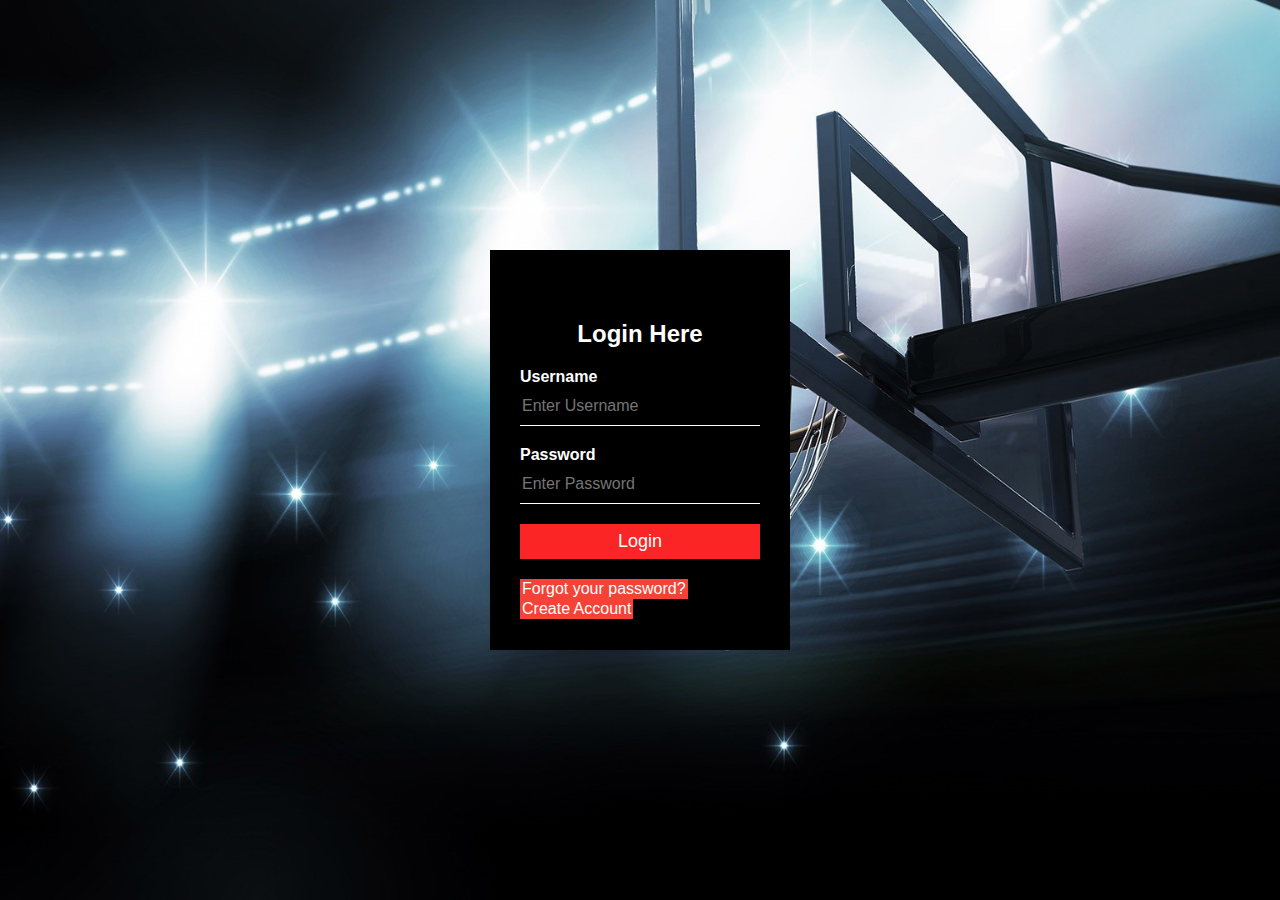
<file: index.html>
<html>
<head>
<title>Login Page</title>
    <link rel="stylesheet" type="text/css" href="style.css">
<body>
    <div class="loginbox"> 
        <h1>Login Here</h1>
        <form action= "login.php">
            <P>Username</P>
            <input type="text" name="username" placeholder="Enter Username">
            <p>Password</p>
            <input type="text" name="password" placeholder="Enter Password">
            <input type="submit" value="Login">
            <a href="#">Forgot your password?</a><br>
            <a href="createnew.html">Create Account</a>
        </form>
        
    </div>
    
</body>
</head>
</html>
</file>
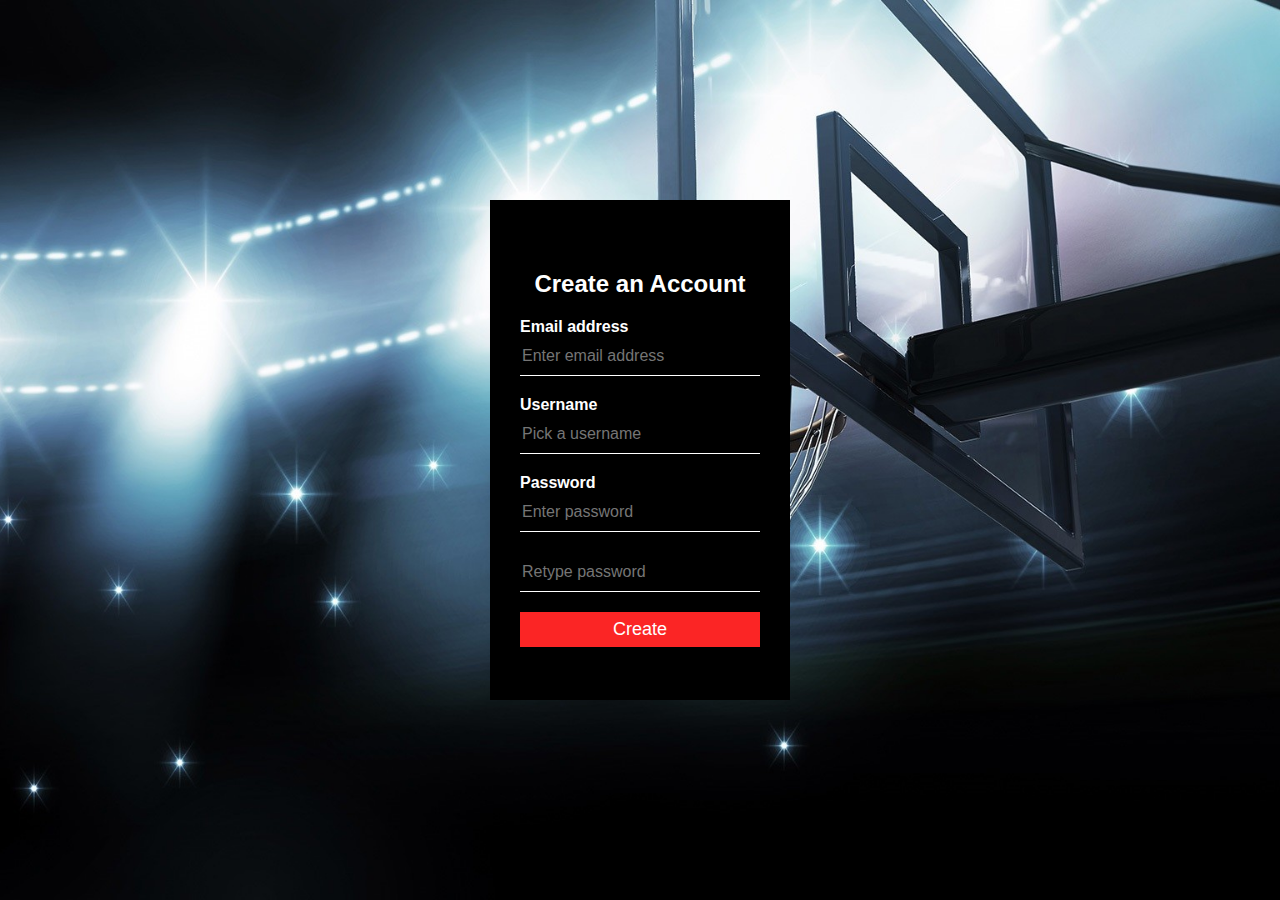
<file: createnew.html>
<html>
<head>
<title>Create an Account</title>
    <link rel="stylesheet" type="text/css" href="style.css">
<body>
    <div class="createbox"> 
        <h1>Create an Account</h1>
        <form action= "createnew.php">
	    <P>Email address</P>
	    <input type="text" name="email" placeholder="Enter email address">
            <P>Username</P>
            <input type="text" name="username" placeholder="Pick a username">
            <p>Password</p>
            <input type="text" name="password" placeholder="Enter password">
	    <input type="text" name="password2" placeholder="Retype password">
            <input type="submit" value="Create">
        </form>
        
    </div>
    
</body>
</head>
</html>
</file>
<file: style.css>
body{
    margin: 0;
    padding: 0;
    background: url(NBA.jpg);
    background-size: cover;
    background-position: center;
    font-family: sans-serif;

}


.loginbox{
    width: 300px;
    height: 400px;
    background: #000;
    color: #fff;
    top: 50%;
    left: 50%;
    position: absolute;
    transform: translate(-50%,-50%);
    box-sizing: border-box;
    padding: 70px 30px;
    
}

h1{
    margin: 0;
    padding: 0 0 20px;
    text-align: center;
    font-size: 24px;
    
}

.loginbox p{
    margin: 0;
    padding: 0;
    font-weight: bold;
}



.loginbox input{
    width: 100%;
    margin-bottom: 20px;
}

.loginbox input[type="text"], input[type="password"] 
{
    border: none;
    border-bottom: 1px solid #fff;
    background: transparent;
    outline: none;
    height: 40px;
    color: #fff;
    font-size: 16px;
}


.loginbox input[type="submit"]
{
    border: none;
    outline: none;
    height: 35px;
    background: #fb2525;
    color: #fff;
    font-size: 18px;
}

.createbox{
    width: 300px;
    height: 500px;
    background: #000;
    color: #fff;
    top: 50%;
    left: 50%;
    position: absolute;
    transform: translate(-50%,-50%);
    box-sizing: border-box;
    padding: 70px 30px;
}

.createbox p{
    margin: 0;
    padding: 0;
    font-weight: bold;
}



.createbox input{
    width: 100%;
    margin-bottom: 20px;
}

.createbox input[type="text"], input[type="password"]
{
    border: none;
    border-bottom: 1px solid #fff;
    background: transparent;
    outline: none;
    height: 40px;
    color: #fff;
    font-size: 16px;
}

.createbox input[type="submit"]
{
    border: none;
    outline: none;
    height: 35px;
    background: #fb2525;
    color: #fff;
    font-size: 18px;
}





a:link, a:visited {
  background-color: #f44336;
  color: white;
  padding: 1px 2px;
  text-align: center;
  text-decoration: none;
  display: inline-block;
}

a:hover, a:active {
    background-color: brown;
}
</file>
